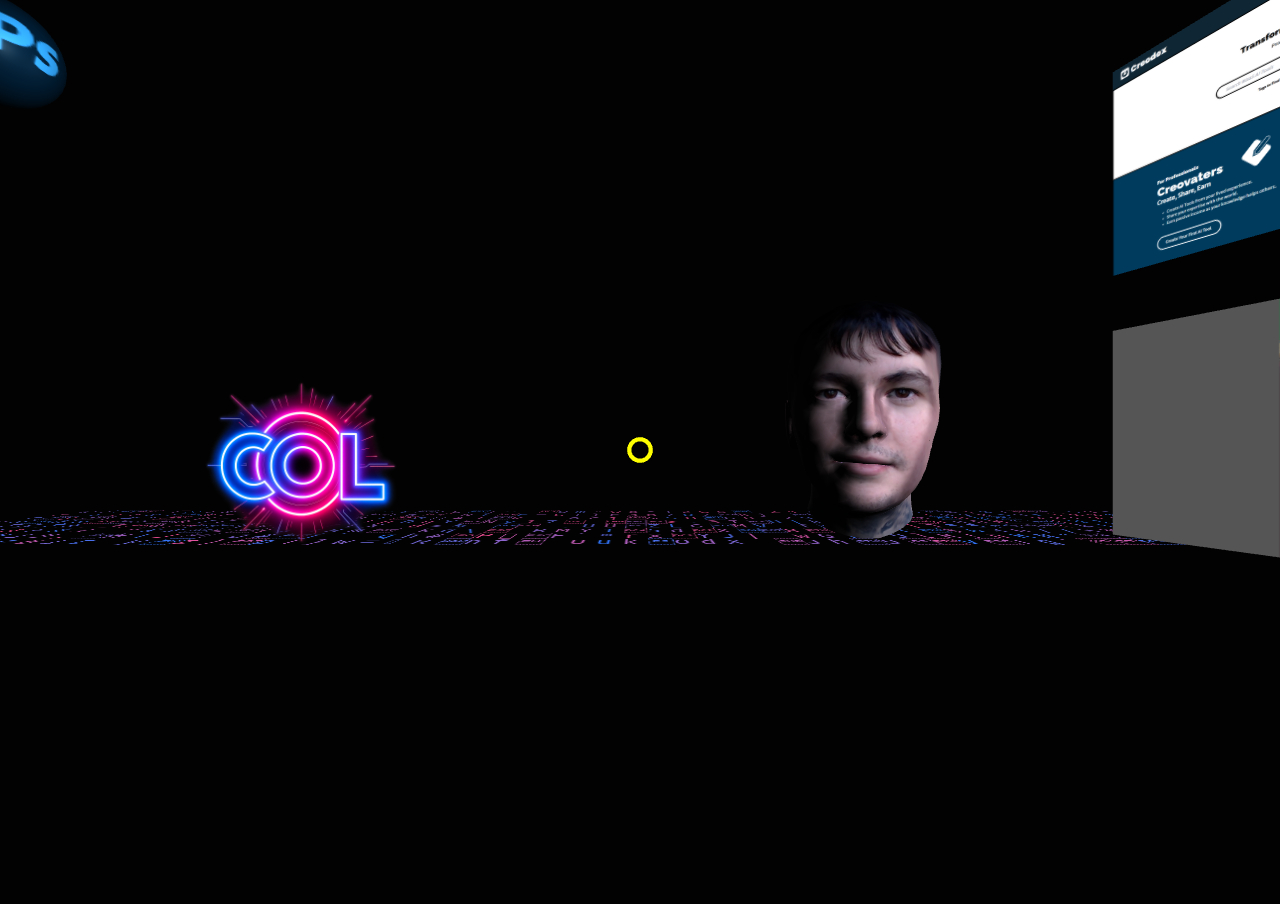
<file: index.html>
<!DOCTYPE html>
<html>

    <head>
        <meta charset="utf-8">
        <meta name="viewport" content="width=device-width">
        <meta name="apple-mobile-web-app-capable" content="yes">
        <meta name="description" content="Hi! My name is Charlie Leedham, I’m 21(+ 5) years old and from Northampton Central, I'm a Full Stack developer and I have a 1st Class degree in Software Engineering with 3+ years commercial experience.">
        <meta property="og:title" content="VR: Charlie Leedham's Portfolio Website">
        <meta property="og:description" content="Virtual Reality portfolio website I built using A-Frame, A web framework for building virtual reality experiences. Visit my website in a world where dimensions has no limits.">
        <meta property="og:image" content="https://charlieoleedham.co.uk/img/social/social_post_link.jpg">
        <meta property="og:url" content="https://charlieoleedham.co.uk/">
        <meta name="twitter:title" content="VR: Charlie Leedham's Portfolio Website">
        <meta name="twitter:description" content="Virtual Reality portfolio website I built using A-Frame, A web framework for building virtual reality experiences. Visit my website in a world where dimensions has no limits.">
        <meta name="twitter:image" content="https://charlieoleedham.co.uk/img/social/social_post_link.jpg">
        <meta name="twitter:card" content="summary_large_image">
        <title>VR: Charlie Leedham's Portfolio Website</title>
        <link rel="icon" type="image/png" href="img/miscellaneous/favicon.png">
        <link rel="stylesheet" href="css/app_main.css">
        <script src="js/app_main.js"></script>
    </head>

    <body></body>

</html>
</file>
<file: css/app_main.css>
body{height:100vh;margin:0;background-color:#020202}body object{width:100%;height:100%}
</file>
